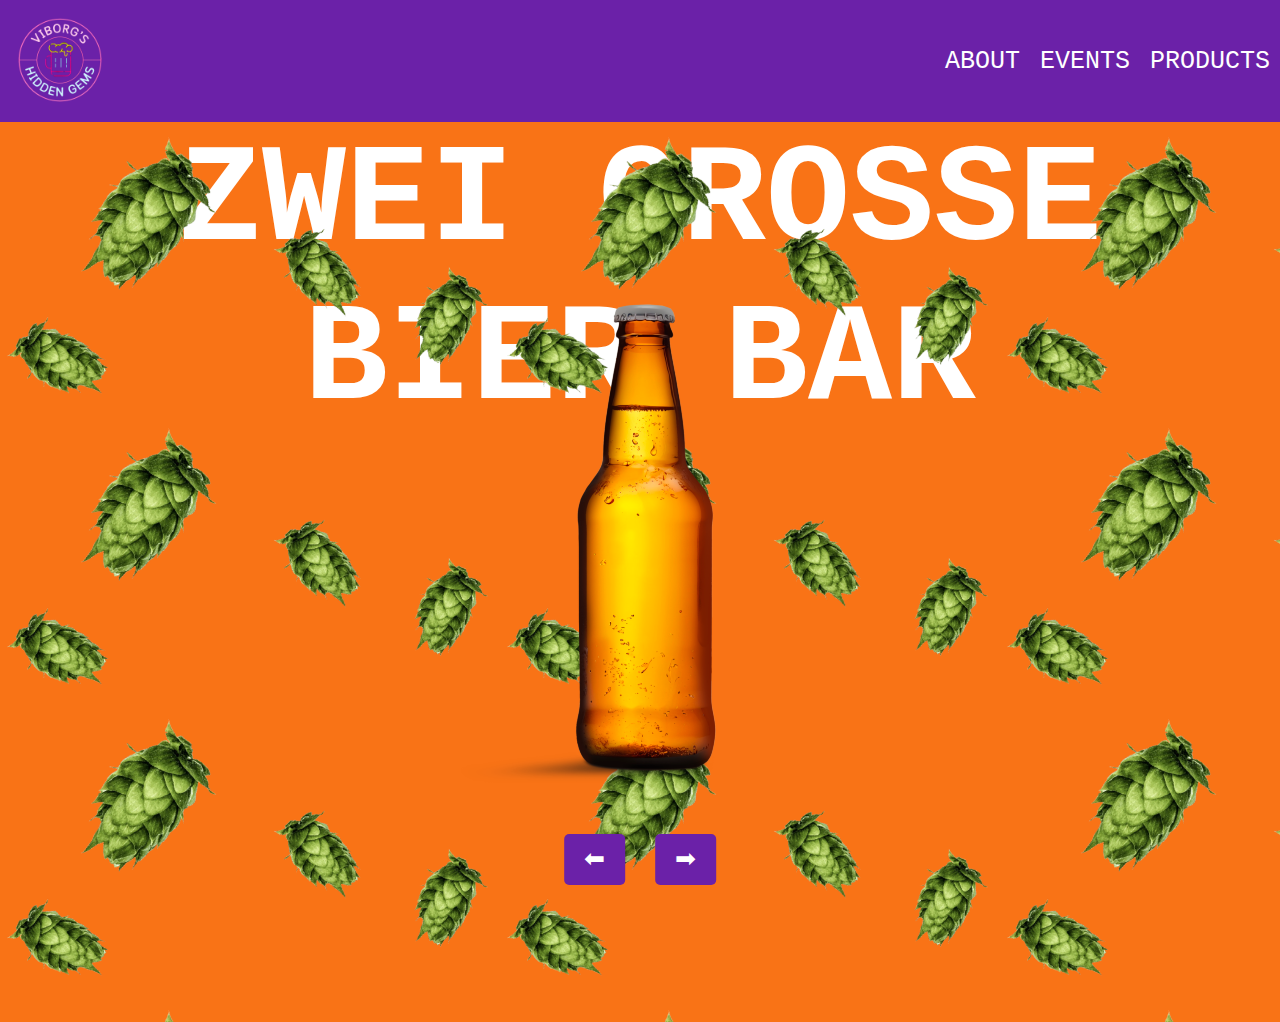
<file: index.html>
<!DOCTYPE html>
<html lang="en">
<head>
    <meta charset="UTF-8">
    <meta name="viewport" content="width=device-width, initial-scale=1.0">
    <title>Sour Beer Page</title>
    <link rel="stylesheet" href="style.css">
</head>
<body>
    <!-- Navigation Section -->
    <nav>
        <a href="index.html" class="logo">
            <img src="images/logo.webp" alt=" Viborg hidden gems  Logo" style="width: 100px; height: auto;">
        </a>
        <ul>
            <li><a href="about.html">About</a></li>
            <li><a href="events.html">Events</a></li>
            <li><a href="products.html">Products</a></li>
        </ul>
    </nav>

    <!-- Slider Container -->
    <div class="slider">
        <!-- Slide 1 -->
        <div class="slide" style="background-color: #F97316;">
            <h1><span>ZWEI GROSSE</span><br>BIER BAR</h1>
            <img src="images/bottle.webp" alt="Beer Bottle" class="beer-bottle">
            <div class="hops"></div>
        </div>
        <!-- Slide 2 -->
        <div class="slide" style="background-color: #EC4899;">
            <h1>ØLUMINATI</h1>
            <img src="images/bottle.webp" alt="Beer Bottle" class="beer-bottle">
            <div class="hops"></div>
        </div>
        <!-- Slide 3 -->
        <div class="slide" style="background-color: #10B981;">
            <h1><span>TERMINALEN</span><br>KARAOKE BAR</h1>
            <img src="images/bottle.webp" alt="Beer Bottle" class="beer-bottle">
            <div class="hops"></div>
        </div>
    </div>

    <!-- Navigation Arrows -->
    <div class="navigation">
        <button id="prev">⬅</button>
        <button id="next">➡</button>
    </div>

    <script src="script.js"></script>
</body>
</html>
</file>
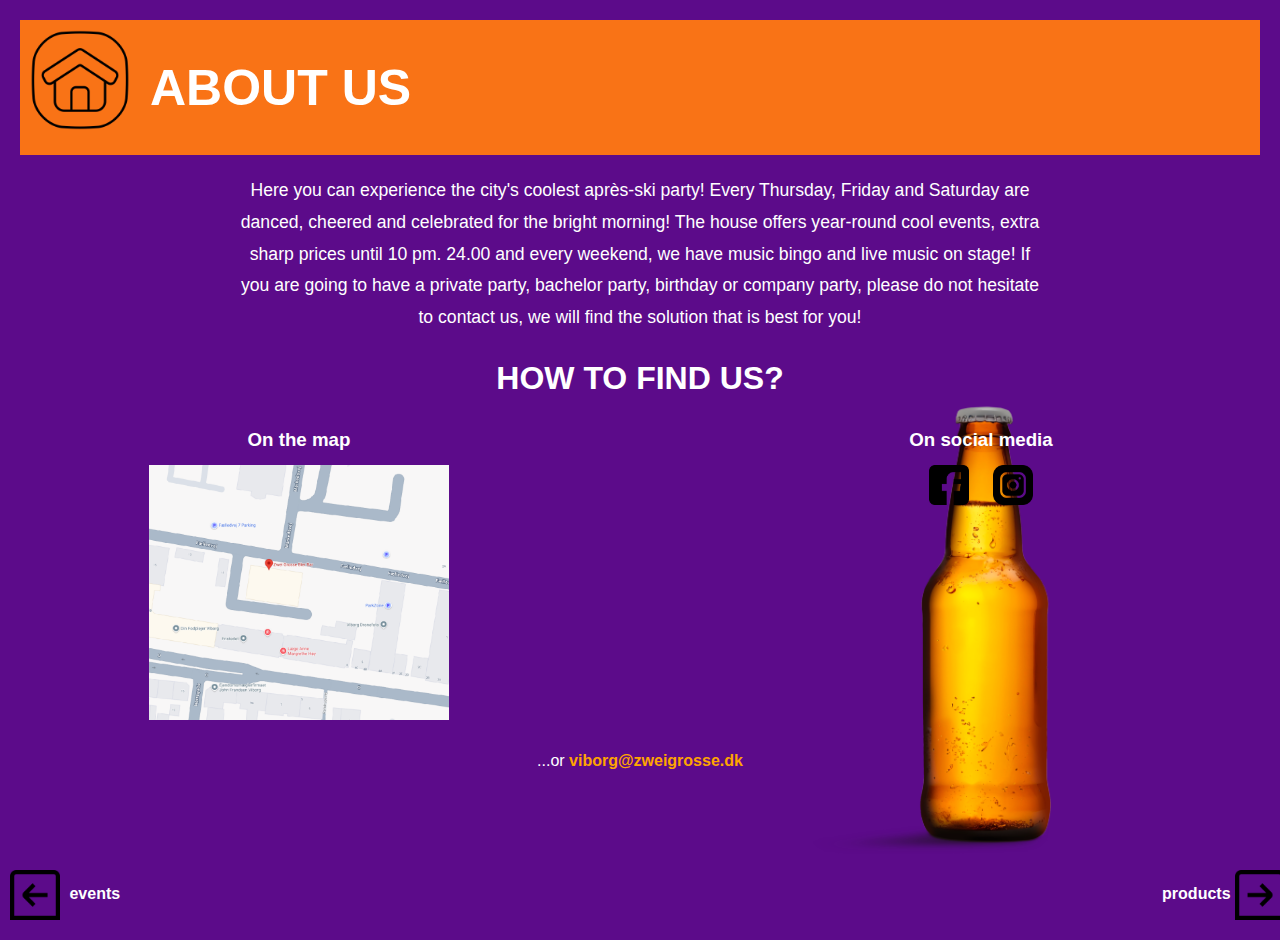
<file: about.html>
<!DOCTYPE html>
<html lang="en">
<head>
  <meta charset="UTF-8">
  <meta name="viewport" content="width=device-width, initial-scale=1.0">
  <title>About Us</title>
  <link rel="stylesheet" href="about.css">
</head>
<body>
  <!-- Container -->
  <div class="container">
    <!-- Header Section -->
    <header>
      <a href="index.html" class="home-icon">
        <img src="images/homelogo.webp" alt="Home Icon" width="100">
      </a>
      <h1>ABOUT US</h1>
    </header>

    <!-- About Us Content -->
    <section class="about-content">
      <p>
        Here you can experience the city's coolest après-ski party! Every Thursday, Friday and Saturday are danced, cheered and celebrated for the bright morning! 
        The house offers year-round cool events, extra sharp prices until 10 pm. 24.00 and every weekend, we have music bingo and live music on stage! 
        If you are going to have a private party, bachelor party, birthday or company party, please do not hesitate to contact us, we will find the solution that is best for you!
      </p>
    </section>

    <!-- How to Find Us Section -->
    <section class="find-us">
      <h2>HOW TO FIND US?</h2>
      <div class="find-us-options">
        <!-- On the Map -->
        <div class="map-section">
          <h3>On the map</h3>
          <img src="images/map.png" alt="Map Image" class="map-image">
        </div>

        <!-- Social Media -->
        <div class="social-media-section">
          <h3>On social media</h3>
          <a href="#"><img src="images/facebooklogo.webp" alt="Facebook" class="social-icon"></a>
          <a href="#"><img src="images/instalogo.webp" alt="Instagram" class="social-icon"></a>
        </div>
      </div>
      <p class="contact-email">...or <a href="mailto:viborg@zweigrosse.dk" class="email-link">viborg@zweigrosse.dk</a></p>
    </section>

    <!-- Footer Links -->
    <footer>
      <a href="events.html" class="footer-link">
        <img src="images/arrowleft.webp" alt="Left Arrow Icon" class="arrow-icon">
        <span>events</span>
      </a>
      <a href="products.html" class="footer-link">
        <span>products</span>
        <img src="images/arrowright.webp" alt="Right Arrow Icon" class="arrow-icon">
      </a>
    </footer>

    <!-- Decorative Image -->
    <img src="images/bottle.webp" alt="Bottle Image" class="bottle-image">
  </div>
</body>
</html>
<script src="about.js"></script>
</file>
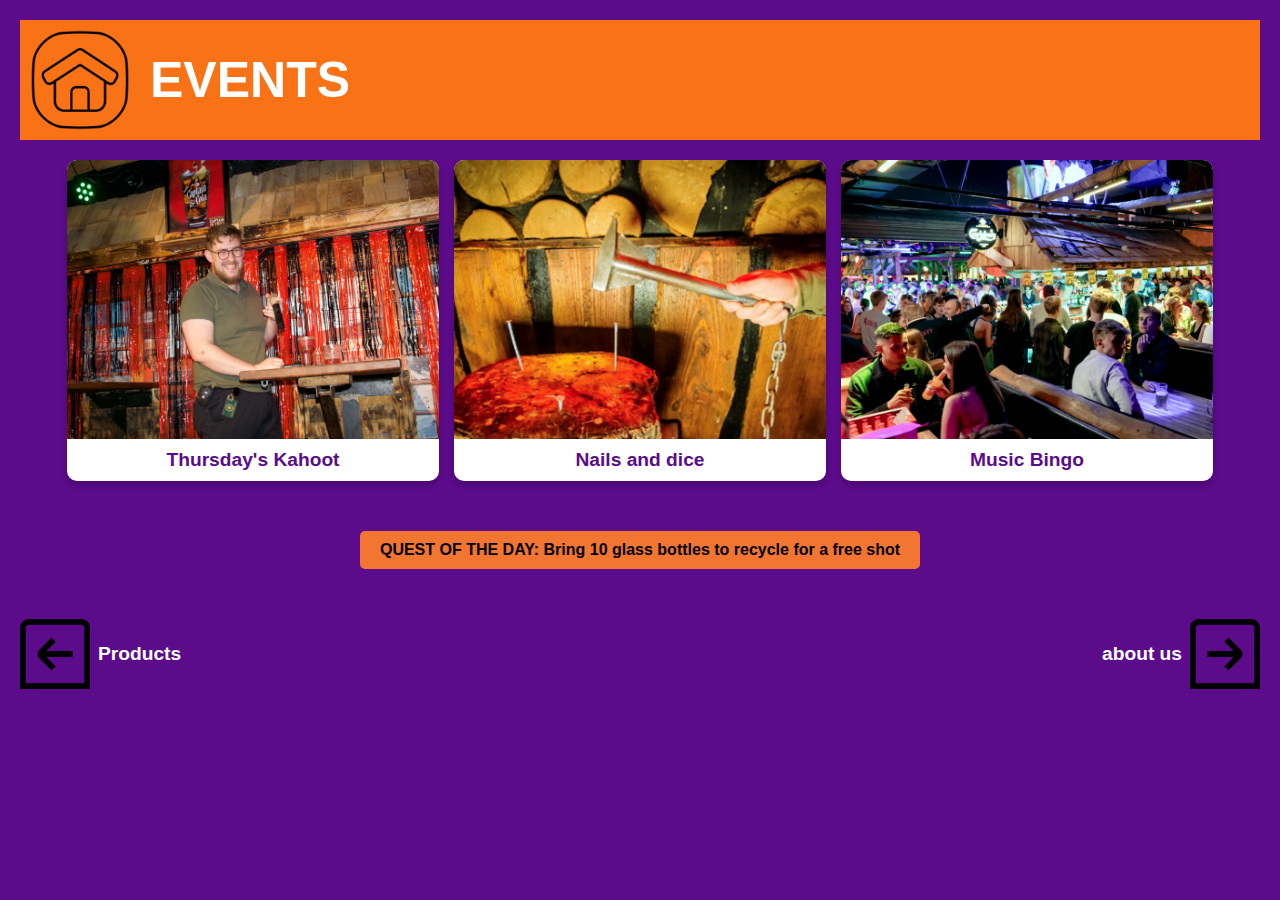
<file: events.html>
<!DOCTYPE html>
<html lang="en">
<head>
  <meta charset="UTF-8">
  <meta name="viewport" content="width=device-width, initial-scale=1.0">
  <title>Events Page</title>
  <link rel="stylesheet" href="events.css">
</head>
<body>
    
  <!-- Page Wrapper -->
  <div class="container">
    <!-- Events Title -->
    <header>
                <a href="index.html" class="home-icon">
                    <img src="images/homelogo.webp" alt="home-icon" class="home-logo">
                </a>
      <h1>EVENTS</h1>
    </header>

    <!-- Events Section -->
    <section class="events">
      <!-- Event 1: Thursday's Kahoot -->
      <div class="event">
        <img src="images/kahoot.webp" alt="Thursday's Kahoot">
        <h2>Thursday's Kahoot</h2>
      </div>

      <!-- Event 2: Nails and Dice -->
      <div class="event">
        <img src="images/nail.webp" alt="Nails and Dice">
        <h2>Nails and dice</h2>
      </div>

      <!-- Event 3: Music Bingo -->
      <div class="event">
        <img src="images/musicbingo.png" alt="Music Bingo">
        <h2>Music Bingo</h2>
      </div>
    </section>

    <!-- Quest of the Day -->
    <div class="quest">
      <p><strong>QUEST OF THE DAY:</strong> Bring 10 glass bottles to recycle for a free shot</p>
    </div>

 <!-- Footer Links -->
<footer>
    <!-- Left Arrow and Products -->
    <a href="products.html" class="footer-link">
      <img src="images/arrowleft.webp" alt="Left Arrow Icon" class="arrow-icon">
      <span>Products</span>
    </a>
    
    <!-- Right Arrow and About Us -->
    <a href="about.html" class="footer-link">
      <span>about us</span>
      <img src="images/arrowright.webp" alt="Right Arrow Icon" class="arrow-icon">
    </a>
  </footer>
  <script src="events.js"></script>
</body>
</html>
</file>
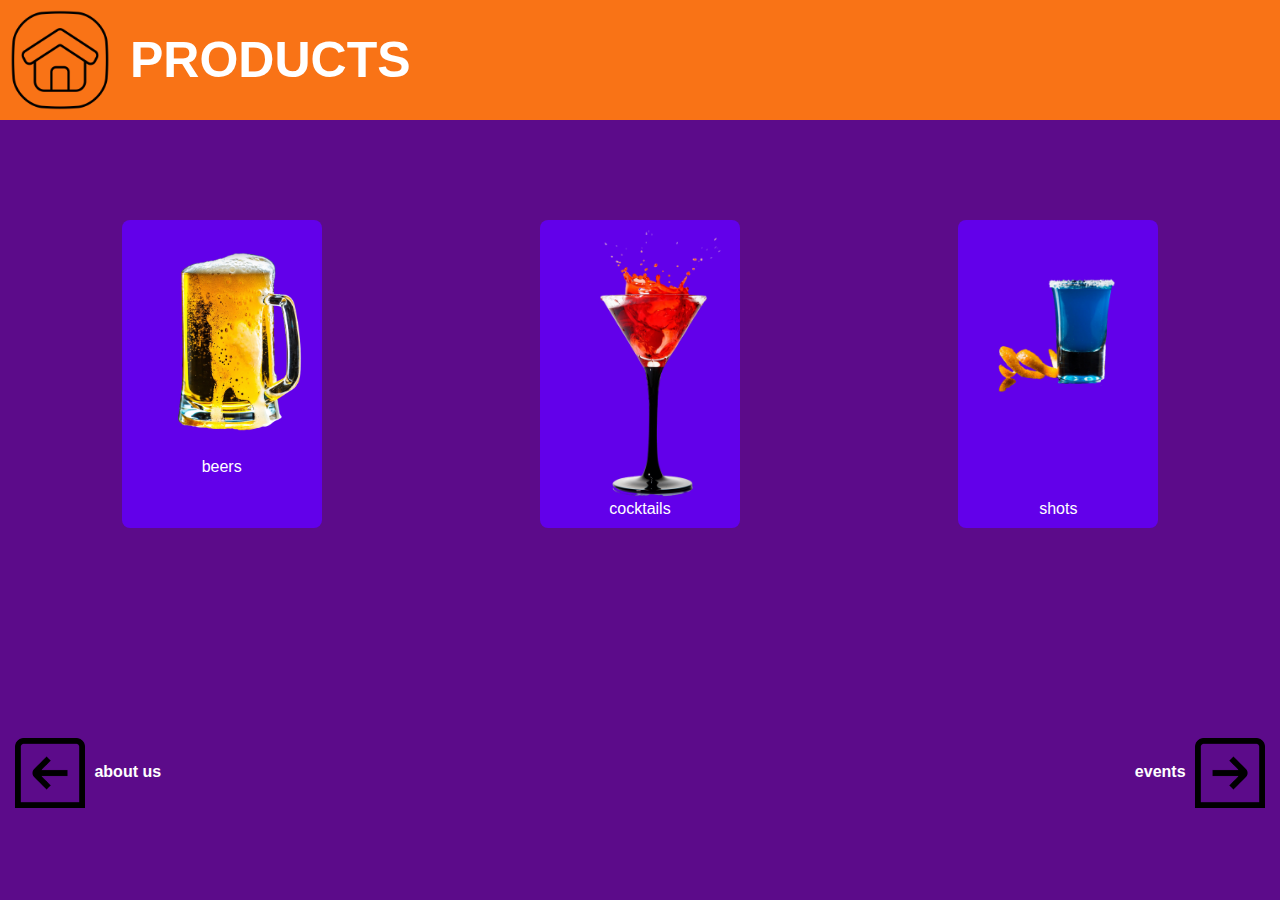
<file: products.html>
<html lang="en">
<head>
    <meta charset="UTF-8">
    <meta name="viewport" content="width=device-width, initial-scale=1.0">
    <title>Products - Zwei Grosse</title>
    <link rel="stylesheet" href="products.css">
</head>
<body>
    <!-- Header -->
    <header>
        <a href="index.html" class="home-icon">
            <img src="images/homelogo.webp" alt="home-icon" class="home-logo">
        </a>
        <h1>PRODUCTS</h1>
    </header>
    

    <!-- Main Content -->
    <main class="products">
        <div class="product-item">
            <img src="images/halba.webp" alt="Beer">
            <p>beers</p>
        </div>
        <div class="product-item">
            <img src="images/cocktail.webp" alt="Cocktails">
            <p>cocktails</p>
        </div>
        <div class="product-item">
            <img src="images/shot.webp" alt="Shots">
            <p>shots</p>
        </div>
    </main>

    <!-- Navigation -->
    <footer>
        <a href="about.html">
            <img src="images/arrowleft.webp" alt="Left Arrow Icon" class="arrow-icon"> about us
        </a>
        <a href="events.html">
            events <img src="images/arrowright.webp" alt="Right Arrow Icon" class="arrow-icon">
        </a>
    </footer>
</body>
</html>
<script src="products.js"></script>
</body>
</html>
</file>
<file: style.css>
/* General Reset */
* {
    margin: 0;
    padding: 0;
    box-sizing: border-box;
    font-family:'Beautiful Freak Bold', Courier, monospace, sans-serif;
}
@font-face {
    font-family: 'CustomFont'; /* Name your font family */
    src: url('fonts/Its_me_Simon-Beautiful_Freak_Bold.otf'); /* Locate the .ttf file within your directory*/
  }
  
  body {
    font-family: 'CustomFont', sans-serif; /* Use the font family */
  }
body {
    overflow: hidden;
}

/* Navigation Bar */
nav {
    background-color: #6B21A8;
    display: flex;
    justify-content: space-between;
    align-items: center;
    padding: 10px 10px;
    color: white;
}

nav ul {
    list-style: none;
    display: flex;
}

nav ul li {
    margin-left: 20px;
}

nav ul li a {
    text-decoration: none;
    color: white;
    font-size: 25px;
    text-transform: uppercase;
}

.logo {
    font-size: 5px;
}

/* Slider Styles */
.slider {
    display: flex;
    width: 300vw; /* 3 slides, each 100vw wide */
    transition: transform 0.5s ease-in-out;
}

.slide {
    width: 100vw;
    height: 100vh;
    position: relative;
    text-align: center;
    color: #fff;
    font-size: 70px;
    font-weight: bold;
    overflow: hidden;
}

.beer-bottle {
    position: absolute;
    top: 48%;
    left: 50%;
    transform: translate(-50%, -50%);
    max-height: 800px;
    z-index: 2;
}

.hops {
    position: absolute;
    top: 0;
    left: 0;
    width: 100%;
    height: 100%;
    background-image: url('images/hops2.webp'); /* Image of hops */
    background-size: 500px;
    animation: hopsMove 10s linear infinite;
}

@keyframes hopsMove {
    from {
        background-position: 0 0;
    }
    to {
        background-position: 100px 100px;
    }
}

/* Navigation Arrows */
.navigation {
    position: absolute;
    bottom: 15px;
    left: 50%;
    transform: translateX(-50%);
    z-index: 10;
}

.navigation button {
    padding: 10px 20px;
    margin: 0 10px;
    border: none;
    background-color: #6B21A8;
    color: white;
    cursor: pointer;
    font-size: 25px;
    border-radius: 5px;
}
</file>
<file: about.css>
/* General Reset - Minimal */
body, h1, h2, h3, p, a {
    margin: 0;
    padding: 0;
    box-sizing: border-box;
    font-family: Arial, sans-serif;
  }
  
  /* Body */
  body {
    background-color: #5c0b8a; /* Purple background */
    color: white;
    line-height: 1.6;
    text-align: center;
    height: 100vh; /* Prevent scrolling */
    overflow: hidden; /* Disable scrolling */
    padding: 0;
    margin: 0;
  }
  
  /* Container */
  .container {
    padding: 20px;
    position: relative; /* Contains absolutely positioned elements */
    height: 100vh; /* Full screen height */
  }
  
  /* Header Styling */
  header {
    display: flex;
    align-items: center;
    justify-content: flex-start; /* Align items to the left */
    gap: 10px;
    background-color: #F97316;
    padding: 10px;
    font-size: 2rem;
  }
  
  /* Headline Styling */
  h1 {
    font-size: 50px;
    margin: 10px;
    font-weight: bold;
    text-transform: uppercase;
  }
  
  /* About Content */
  .about-content {
    margin: 20px auto; /* Center content */
    line-height: 1.8;
    font-size: 1.1rem;
    max-width: 800px;
  }
  
  /* Find Us Section */
  .find-us h2 {
    margin: 20px 0;
    font-size: 2rem;
  }
  
  .find-us-options {
    display: flex;
    justify-content: space-between;
    margin-top: 20px;
  }
  
  .map-section, .social-media-section {
    text-align: center;
    width: 45%;
  }
  
  .map-image {
    width: 100%;
    max-width: 300px;
    margin-top: 10px;
  }
  
  .social-icon {
    width: 40px;
    margin: 10px;
  }
  
  /* Contact Email */
  .contact-email {
    text-align: center;
    margin: 20px 0;
  }
  
  .email-link {
    color: orange;
    text-decoration: none;
    font-weight: bold;
  }
  
  .email-link:hover {
    text-decoration: underline;
  }
  
  /* Footer */
  footer {
    position: absolute;
    bottom: 10px;
    left: 0;
    width: 100%;
    display: flex;
    justify-content: space-between;
    padding: 10px;
  }
  
  footer a {
    color: white;
    text-decoration: none;
    font-weight: bold;
  }
  
  .arrow-icon {
    width: 50px; /* Fixed arrow size */
    height: auto;
    vertical-align: middle;
    margin-right: 5px;
  }
  
  /* Decorative Bottle Image */
  .bottle-image {
    position: absolute;
    bottom: 0;
    right: 0;
    height: 90vh; /* Dynamically scale */
    max-height: 600px;
    z-index: -1; /* Send the bottle to the back */
  }
  
  /* Responsive Media Query */
  @media (max-width: 768px) {
    .find-us-options {
      flex-direction: column; /* Stack map and social media vertically */
      gap: 20px;
    }
  
    .map-section, .social-media-section {
      width: 100%;
    }
  
    .bottle-image {
      height: 50vh; /* Resize for smaller screens */
      max-height: 300px;
    }
  
    .arrow-icon {
      width: 40px; /* Smaller arrows for small screens */
    }
  }
</file>
<file: events.css>
/* General Reset */
* {
    margin: 0;
    padding: 0;
    box-sizing: border-box;
    font-family: Arial, sans-serif;
  }
  
  /* Body Styling */
  body {
    background-color: #5c0b8a; /* Purple background */
    color: white;
    text-align: center;
  }
  
  /* Container */
  .container {
    padding: 20px;
  }
  
  /* Header */
header {
    display: flex;
    align-items: center;
    gap: 10px;
    background-color: #F97316;
    padding: 10px;
    font-size: 2rem;
    position: relative;
}
/*HEADLINE*/
h1 {
    font-size: 50px;
    margin: 10px;
}
  /* Force the image to a specific size */
.home-logo {
    display: flex;
    align-items: center;
    width: 100px; /* Set a smaller width */
    height: 100px; /* Set a smaller height */
    object-fit: contain; /* Ensures the image fits within the defined dimensions */
}
  
  /* Events Section */
  .events {
    display: flex;
    justify-content: center;
    gap: 15px;
    margin: 20px 0;
  }
  
  .event {
    background-color: #ffffff; /* White box */
    color: #5c0b8a; /* Purple text */
    border-radius: 10px;
    overflow: hidden;
    width: 30%;
    box-shadow: 0 4px 6px rgba(0, 0, 0, 0.2);
  }
  
  .event img {
    width: 100%;
    height: auto;
    display: block;
  }
  
  .event h2 {
    padding: 10px;
    font-size: 1.2rem;
    font-weight: bold;
  }
  
  /* Quest of the Day */
  .quest {
    background-color: #f27531; /* Orange background */
    color: black;
    padding: 10px 20px;
    margin: 30px auto;
    display: inline-block;
    border-radius: 5px;
    font-size: 1rem;
    font-weight: bold;
  }
  
/* Footer Styling */
footer {
    display: flex;
    justify-content: space-between;
    align-items: center; /* Vertically center content */
    margin-top: 20px;
    font-size: 1.2rem;
  }
  
  /* Footer Links Styling */
  .footer-link {
    display: flex;
    align-items: center; /* Align icon and text vertically */
    color: white;
    text-decoration: none;
    font-weight: bold;
    gap: 8px; /* Add spacing between icon and text */
  }
  
  /* Arrow Icon Styling */
  .arrow-icon {
    width: 70px; /* Adjust the arrow size */
    height: auto;
  }
  
  /* Hover Effect for Links */
  .footer-link:hover {
    text-decoration: underline;
  }
</file>
<file: products.css>
/* General Reset */
* {
    margin: 0;
    padding: 0;
    box-sizing: border-box;
    font-family: Arial, sans-serif;
  }
  
  /* Body Styling */
  body {
    background-color: #5c0b8a; /* Purple background */
    color: white;
    text-align: center;
  }
/* Container */
.container {
    padding: 20px;
  }
/* Header */
header {
    display: flex;
    align-items: center;
    gap: 10px;
    background-color: #F97316;
    padding: 10px;
    font-size: 2rem;
    position: relative;
}
/*HEADLINE*/
h1 {
    font-size: 50px;
    margin: 10px;
}

/* Force the image to a specific size */
.home-logo {
    display: flex;
    align-items: center;
    width: 100px; /* Set a smaller width */
    height: 100px; /* Set a smaller height */
    object-fit: contain; /* Ensures the image fits within the defined dimensions */
}



/* Main Sections */
main {
    padding: 100px;
}

.products, .events, .about {
    display: flex;
    flex-wrap: wrap;
    justify-content:space-around;
    gap: 175px;
}

.product-item, .event-item {
    background-color: #6200ea;
    padding: 10px;
    border-radius: 8px;
    width: 200px;
}

img {
    max-width: 100%;
    height: auto;
}

/* Quest Section */
.quest {
    background-color: #ff5722;
    margin: 20px;
    padding: 10px;
    font-weight: bold;
}

/* Footer */
footer {
    margin-top: 100px;
    display: flex;
    justify-content: space-between;
    padding: 10px;
}

footer a {
    color: white;
    text-decoration: none;
    font-weight: bold;
}
.arrow-icon {
    width: 70px; /* Adjust the size of the arrows */
    height: auto; /* Maintain aspect ratio */
    vertical-align: middle; /* Align icon with text */
    margin: 0 5px; /* Add spacing between text and icon */
}
</file>
